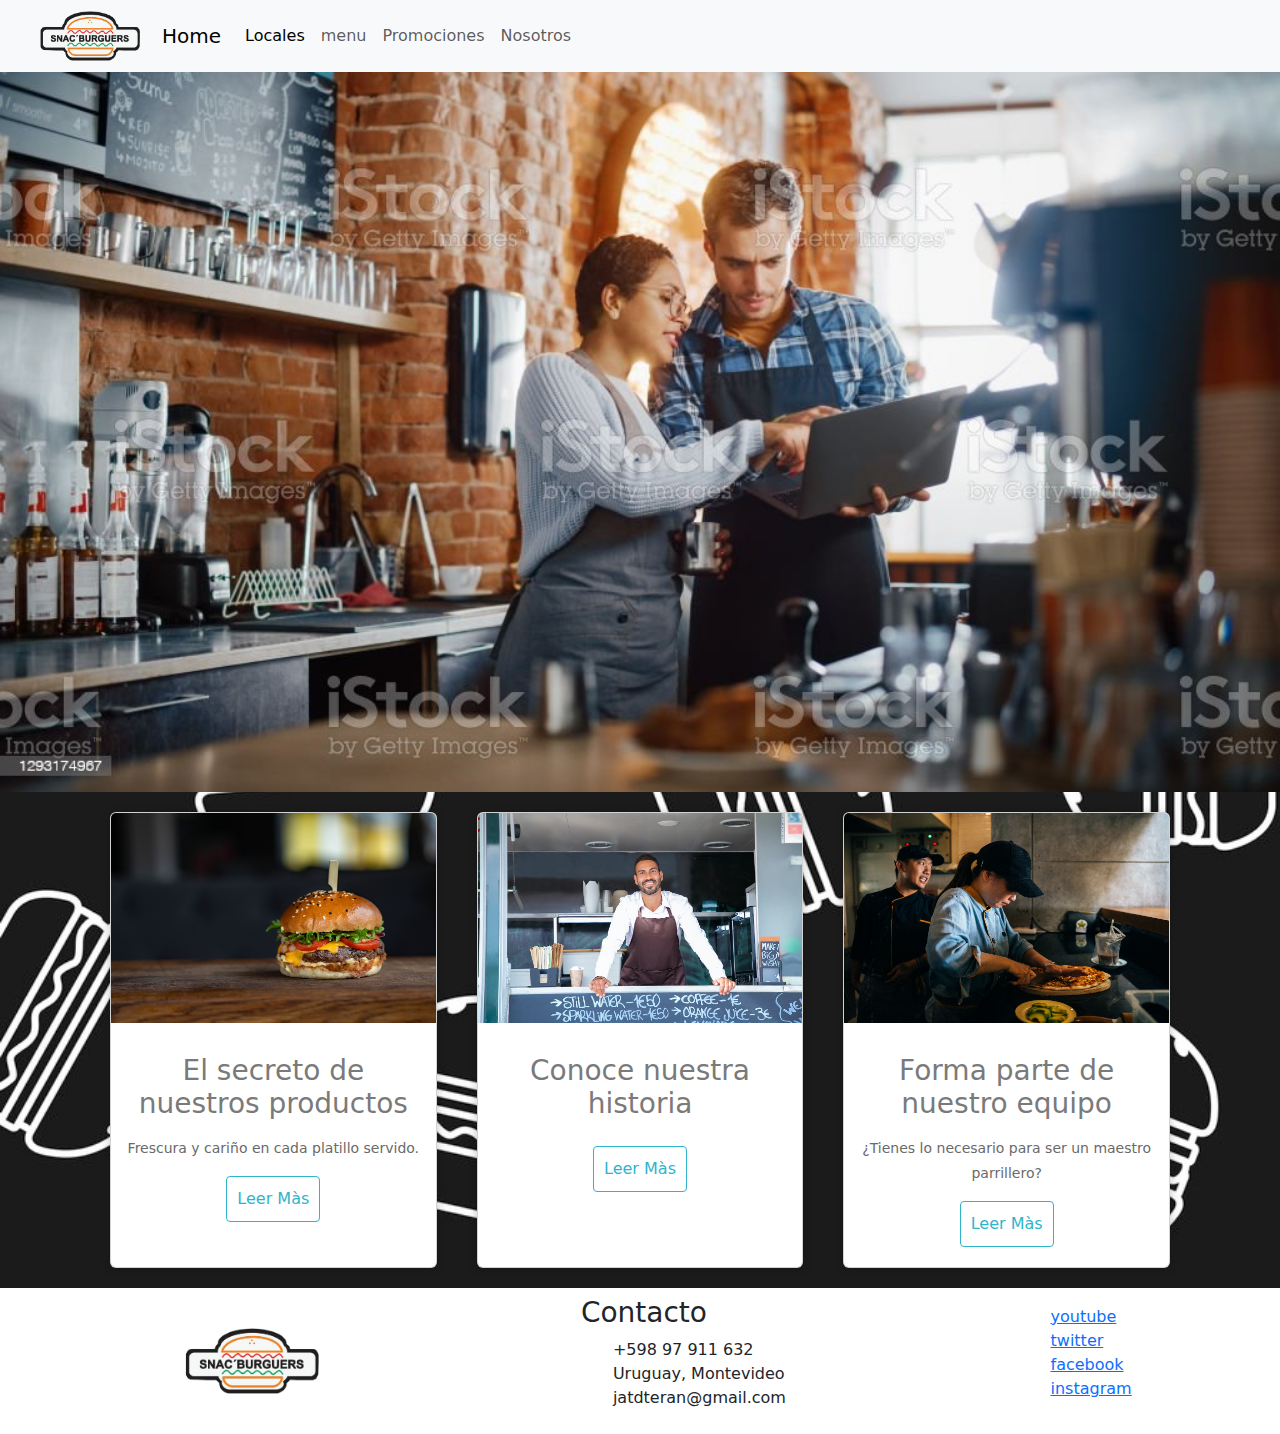
<file: pages/nosotros.html>
<!DOCTYPE html>
<html lang="en">

<head>
    <meta charset="UTF-8">
    <meta http-equiv="X-UA-Compatible" content="IE=edge">
    <meta name="viewport" content="width=device-width, initial-scale=1.0">
    <title>Document</title>
    <link rel="stylesheet" href="https://cdn.jsdelivr.net/npm/bootstrap@5.3.0-alpha1/dist/css/bootstrap.min.css">
    <link rel="stylesheet" href="https://cdn.jsdelivr.net/npm/bootstrap@5.3.0-alpha1/dist/js/bootstrap.bundle.min.js">
    <link rel="stylesheet" href="../css/estilos.css">
    <link rel="icon" href="../img/burguer.png">
</head>

<body>
    <header class="header">

        <nav class="navbar navbar-expand-lg bg-body-tertiary">

            <div class="container-fluid">
                <div><img class="logo" src="../img/Sin título-2.png" alt=""></div>
                <a class="navbar-brand" href="../index.html">Home</a>
                <button class="navbar-toggler" type="button" data-bs-toggle="collapse" data-bs-target="#navbarNav"
                    aria-controls="navbarNav" aria-expanded="false" aria-label="Toggle navigation">
                    <span class="navbar-toggler-icon"></span>
                </button>
                <div class="collapse navbar-collapse" id="navbarNav">
                    <ul class="navbar-nav">
                        <li class="nav-item">
                            <a class="nav-link active" aria-current="page" href="./locales.html">Locales</a>
                        </li>
                        <li class="nav-item">
                            <a class="nav-link" href="../pages/Menu.html">menu</a>
                        </li>
                        <li class="nav-item">

                        </li>
                        <li class="nav-item">
                            <a class="nav-link" href="../pages/Promociones.html">Promociones</a>
                        </li>
                        <li class="nav-item">
                            <a class="nav-link" href="../pages/nosotros.html">Nosotros</a>
                        </li>
                    </ul>
                </div>
            </div>
    </header>

    <main class="main-us">
        <div class="portada-us">
            <img class="nosotros" src="../img/istockphoto-1293174967-1024x1024.jpg" alt="">

        </div>
    </main>
    <div class="container-card">

        <div class="card">
            <figure>
                <img src="../img/pexels-valeria-boltneva-1639562.jpg">
            </figure>
            <div class="contenido-card">
                <h3>El secreto de nuestros productos</h3>
                <p>Frescura y cariño en cada platillo servido.
                </p>
                <a href="./pages/nosotros.html">Leer Màs</a>
            </div>
        </div>
        <div class="card">
            <figure>
                <img src="../img/pexels-kampus-production-5920628.jpg">
            </figure>
            <div class="contenido-card">
                <h3>Conoce nuestra historia</h3>
                <p></p>
                <a href="./pages/Promociones.html">Leer Màs</a>
            </div>
        </div>
        <div class="card">
            <figure>
                <img src="../img/pexels-anna-tarazevich-6937431.jpg">
            </figure>
            <div class="contenido-card">
                <h3>Forma parte de nuestro equipo</h3>
                <p>¿Tienes lo necesario para ser un maestro parrillero?</p>
                <a href="./pages/Menu.html">Leer Màs</a>
            </div>
        </div>
    </div>









    <footer>
        <div class="logo-contenedor">
            <div class="logo-container">

                <img src="../img/Sin título-2.png" alt="">

            </div>


        </div>



        <div>
            <div>
                <h3>Contacto</h3>
                <ul>
                    <li>+598 97 911 632</li>
                    <li> Uruguay, Montevideo</li>
                    <li>jatdteran@gmail.com</li>
                </ul>
            </div>
            <div>

            </div>

        </div>

        <nav>
            <ul>
                <li><a href="https://www.youtube.com/@skrumssilventy8930/videos" target="_blank">youtube</a></li>
                <li><a href="https://twitter.com/SkrumsSilventy" target="_blank">twitter</a></li>
                <li><a href="https://www.facebook.com/DrawingsSkrums?mibextid=ZbWKwL" target="_blank">facebook</a></li>
                <li><a href="https://instagram.com/skrumssilventy?igshid=NTA5ZTk1NTc=" target="_blank">instagram</a>
                </li>

            </ul>
        </nav>
    </footer>
    <script src="https://cdn.jsdelivr.net/npm/@popperjs/core@2.11.6/dist/umd/popper.min.js"
        integrity="sha384-oBqDVmMz9ATKxIep9tiCxS/Z9fNfEXiDAYTujMAeBAsjFuCZSmKbSSUnQlmh/jp3"
        crossorigin="anonymous"></script>
    <script src="https://cdn.jsdelivr.net/npm/bootstrap@5.3.0-alpha1/dist/js/bootstrap.min.js"
        integrity="sha384-mQ93GR66B00ZXjt0YO5KlohRA5SY2XofN4zfuZxLkoj1gXtW8ANNCe9d5Y3eG5eD"
        crossorigin="anonymous"></script>

</body>

</html>
</file>
<file: css/estilos.css>
* {
    margin: 0;
    padding: 0;
    box-sizing: border-box;
}


body {
    background: url(../img/burger-pattern-vector-38067848.jpg);
    background-repeat: no-repeat;
    background-size: cover;
}

.logo {
    width: 150px;
}

ul {
    text-decoration: none;
    list-style: none;
}


/*¨fin del header*/

/*Carrusel*/

.slider-frame {
    width: 1200px;
    height: auto;
    margin: 50px auto 50px;
    overflow: hidden;
}

.slider-frame ul {
    display: flex;
    padding: 0;
    width: 400%;

    animation: slide 20s infinite alternate ease-in-out;
}

.slider-frame li {
    width: 100%;
    list-style: none;
}

.slider-frame img {
    width: 80%;

}

.slider-frame {
    width: 80px;
    padding: 0;
}

@keyframes slide {
    0% {
        margin-left: 0;
    }

    20% {
        margin-left: 0;
    }

    25% {
        margin-left: -100%;
    }

    45% {
        margin-left: -100%;
    }

    50% {
        margin-left: -200%;
    }

    70% {
        margin-left: -200%;
    }

    75% {
        margin-left: -300%;
    }

    100% {
        margin-left: -300%;
    }
}

.slider-frame {
    margin-top: 10px;
    margin-bottom: 150px;
    width: 1200px;
    padding-left: 90px;
    height: 600px;
}

/*Fin del carrusel*/

/*Cards inicio*/
.container-card {
    width: 100%;
    display: flex;
    max-width: 1100px;
    margin: auto;
}

.title-cards {
    width: 100%;
    max-width: 1080px;
    margin: auto;
    padding: 20px;
    margin-top: 20px;
    text-align: center;
    color: white;
}

.card {
    width: 100%;
    margin: 20px;
    border-radius: 6px;
    overflow: hidden;
    background: #fff;
    box-shadow: 0px 1px 10px rgba(0, 0, 0, 0.2);
    transition: all 400ms ease-out;
    cursor: default;
}

.card:hover {
    box-shadow: 5px 5px 20px rgba(0, 0, 0, 0.4);
    transform: translateY(-3%);
}

.card img {
    width: 100%;
    height: 210px;
}

.card .contenido-card {
    padding: 15px;
    text-align: center;
}

.card .contenido-card h3 {
    margin-bottom: 15px;
    color: #7a7a7a;
}

.card .contenido-card p {
    line-height: 1.8;
    color: #6a6a6a;
    font-size: 14px;
    margin-bottom: 5px;
}

.card .contenido-card a {
    display: inline-block;
    padding: 10px;
    margin-top: 10px;
    text-decoration: none;
    color: #2fb4cc;
    border: 1px solid #2fb4cc;
    border-radius: 4px;
    transition: all 400ms ease;
    margin-bottom: 5px;
}

.card .contenido-card a:hover {
    background: #2fb4cc;
    color: #fff;
}

/*fin de las cards*/

@media only screen and (min-width:340px) and (max-width:768px) {
    * {
        padding: 0;
        margin: 0;
    }

    .container-card {
        flex-wrap: wrap;
    }

    .card {
        margin: 15px;

    }

    .slider-frame ul {
        Overflow: visible
    }

    .slider-frame {
        width: 100%;

        height: 150%;
        justify-content: center;
        padding-left: 0;
        padding-right: 0;


    }

    .slider-frame ul {
        margin-right: 20px;
        padding-left: 0px;
        align-items: center;
        justify-content: center;

    }

    .slider-frame ul img {
        padding-left: 0px;
        width: 100vh;
        width: 500px;

    }

    .container-card {
        margin-top: 0;
    }

    .logo {
        width: 100px;
    }

    .logo-container img {
        display: none;
    }
}









/*footer*/

footer {
    background-color: white;
    display: flex;
    justify-content: space-around;
    align-items: center;
    padding: .5rem 2rem;

}

.logo-container img {
    margin-bottom: 0;
    width: 200px;
}

h3 {
    margin-left: 0%;
}

/*Nosotros*/
.main-us .portada-us img {

    width: 100%
}
</file>
